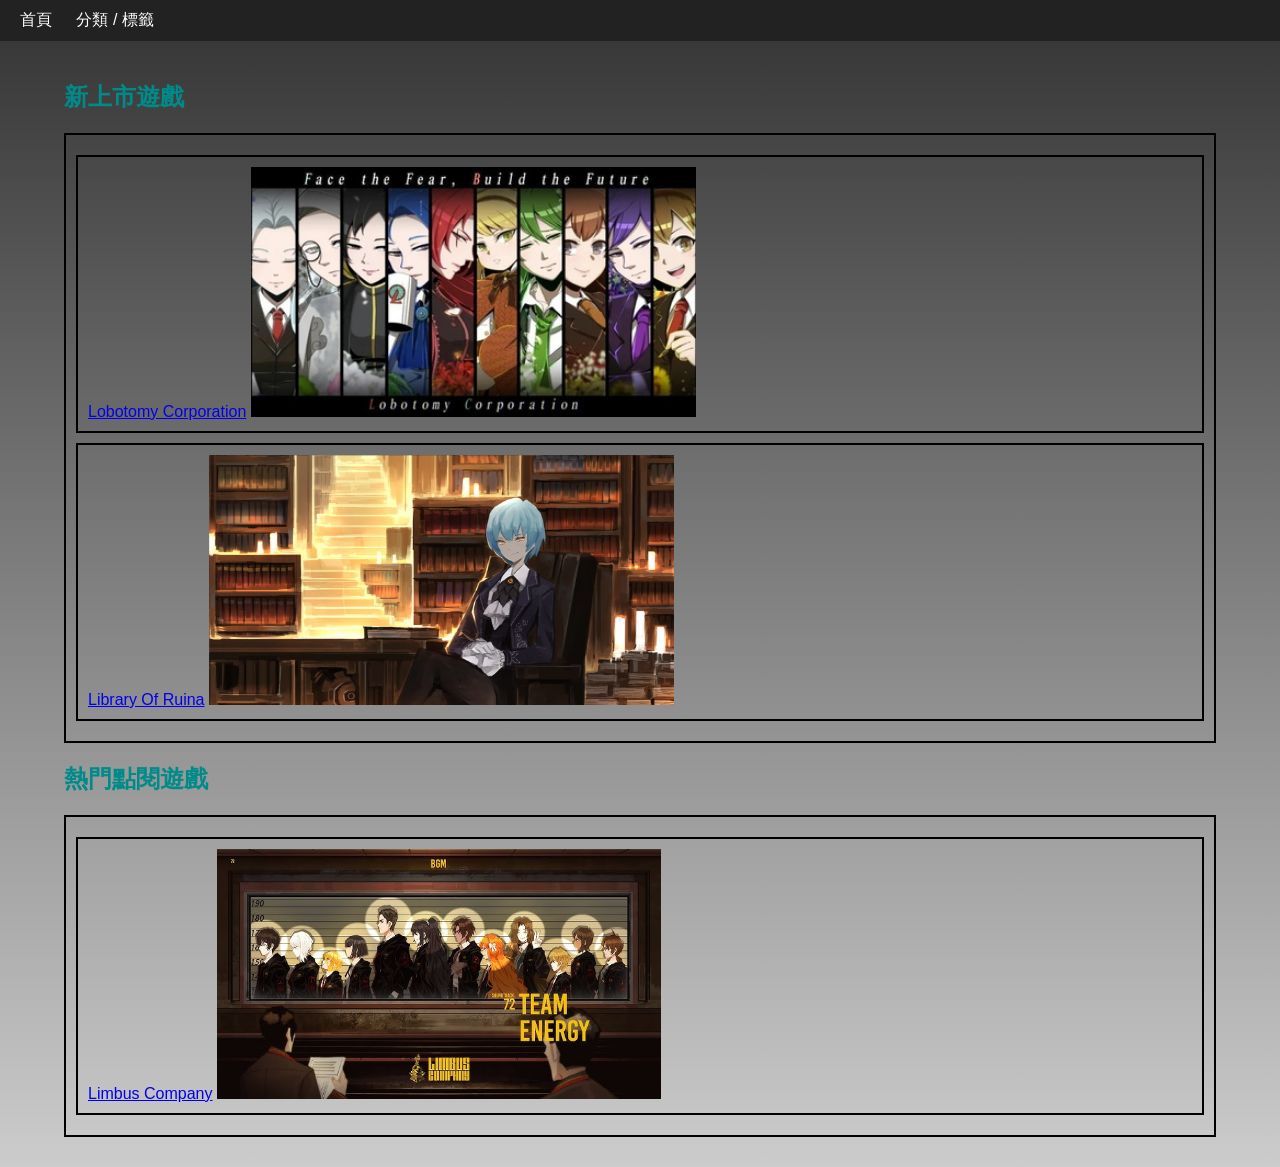
<file: index.html>
<!DOCTYPE html>
<html lang="zh-Hant">
<head>
    <meta charset="UTF-8">
    <title>遊阿搜比 - 首頁</title>
    <link rel="stylesheet" href="style.css">
</head>
<body>
    <header class="navbar">
        <nav>
            <a href="index.html">首頁</a>
            <a href="search.html">分類 / 標籤</a>
        </nav>
    </header>

    <main class="container">
        <section>
            <h1>新上市遊戲</h1>
            <div class="game-box">
                <article class="game-item">
                    <a href="game.html">Lobotomy Corporation</a>
                    <img src="images/lob1.jpg" alt="Lobotomy Corporation 封面" style="height: 250px;">
                </article>
                <article class="game-item">
                    <a href="game2.html">Library Of Ruina</a>
                    <img src="images/lib1.jfif" alt="Library Of Ruina 封面" style="height: 250px;">
                </article>
            </div>
        </section>

        <section>
            <h1>熱門點閱遊戲</h1>
            <div class="game-box">
                <article class="game-item">
                    <a href="game3.html">Limbus Company</a>
                    <img src="images/lim1.jpg" alt="Limbus Company 封面" style="height: 250px;">
                </article>
            </div>
        </section>
    </main>
</body>
</html>
</file>
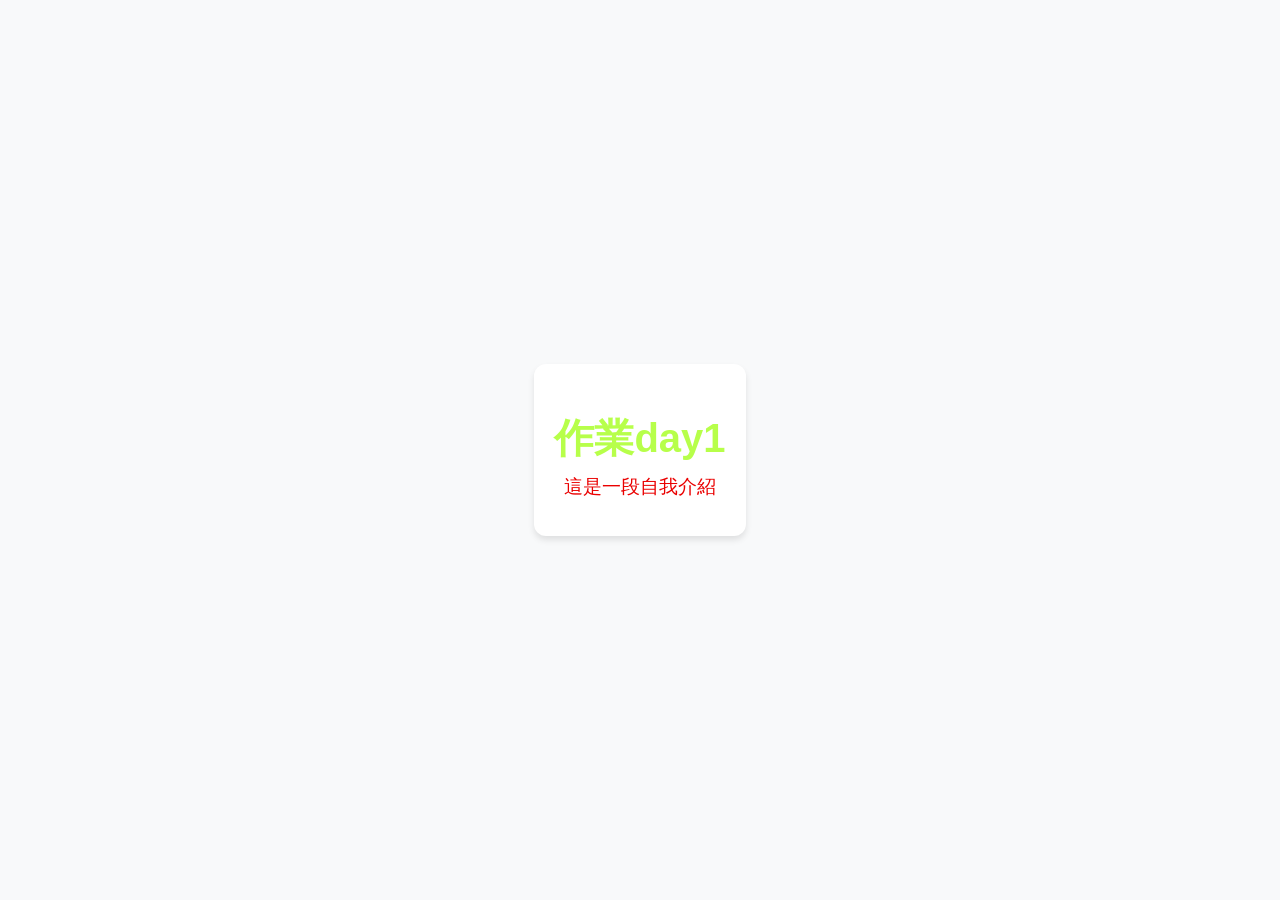
<file: nutc2504lab_hwday1/index.html>
<!DOCTYPE html>
<html lang="zh-Hant">
<head>
    <meta charset="UTF-8">
    <meta name="viewport" content="width=device-width, initial-scale=1.0">
    <title>資工三1_黃伍麟_abcd0624tw@gmail.com</title>
    <link rel="stylesheet" href="color.css">
</head>
<body>

    <div class="container">
        <h1>作業day1</h1>
        <h2>這是一段自我介紹</h2>
    </div>

</body>
</html>
</file>
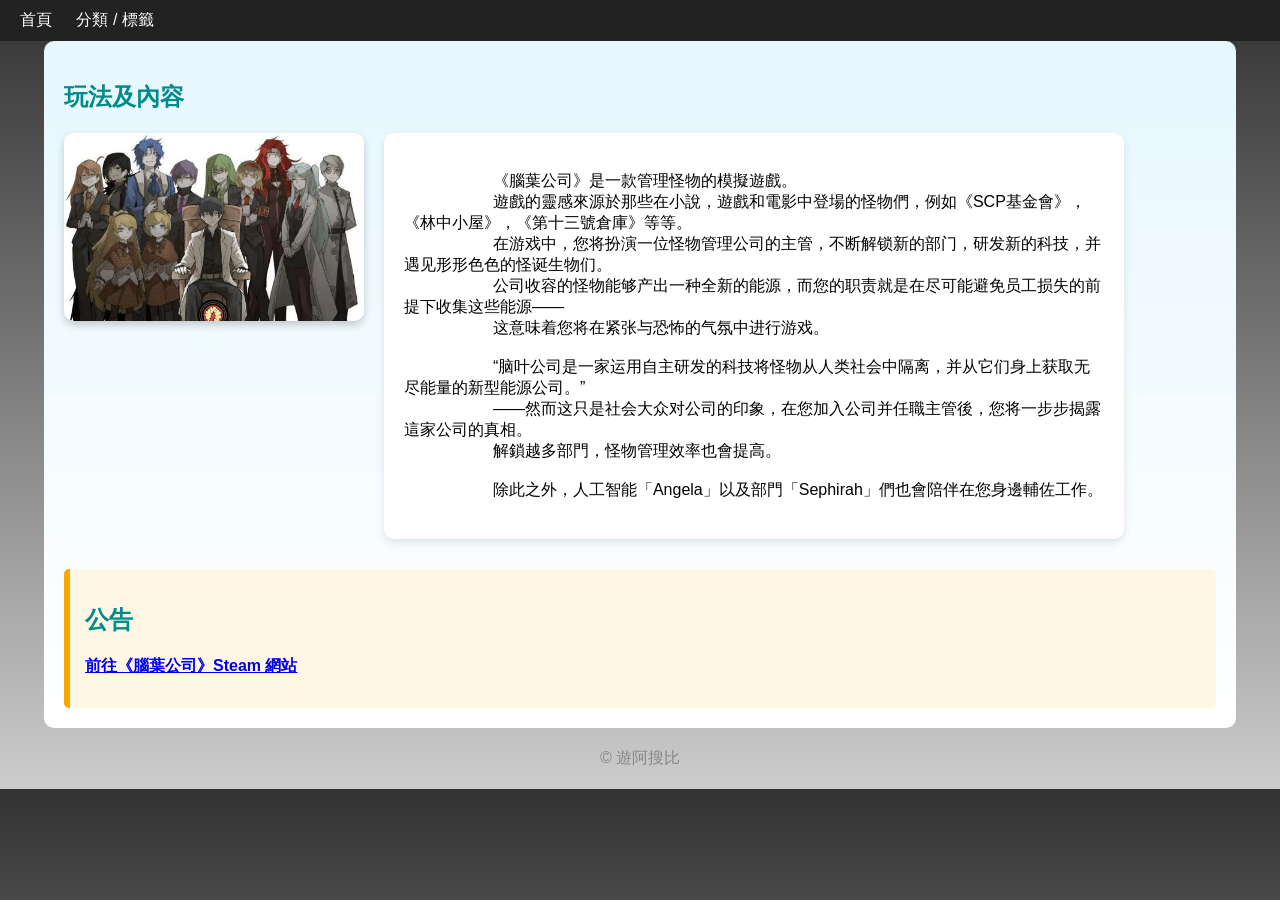
<file: game.html>
<!DOCTYPE html>
<html lang="zh-Hant">
<head>
    <meta charset="UTF-8">
    <title>腦葉公司 - 遊戲子頁面</title>
    <link rel="stylesheet" href="style.css">
</head>
<body style="background-color: #e6f7ff;">
    <header class="navbar">
        <nav>
            <a href="index.html">首頁</a>
            <a href="search.html">分類 / 標籤</a>
        </nav>
    </header>

    <main class="container game-detail">
        <section>
            <h2>玩法及內容</h2>
            <div class="game-content">
                <img src="images/lob2.jpg" alt="遊戲封面">
                <div class="text-box">
                    《腦葉公司》是一款管理怪物的模擬遊戲。
                    遊戲的靈感來源於那些在小說，遊戲和電影中登場的怪物們，例如《SCP基金會》，《林中小屋》，《第十三號倉庫》等等。
                    在游戏中，您将扮演一位怪物管理公司的主管，不断解锁新的部门，研发新的科技，并遇见形形色色的怪诞生物们。
                    公司收容的怪物能够产出一种全新的能源，而您的职责就是在尽可能避免员工损失的前提下收集这些能源——
                    这意味着您将在紧张与恐怖的气氛中进行游戏。

                    “脑叶公司是一家运用自主研发的科技将怪物从人类社会中隔离，并从它们身上获取无尽能量的新型能源公司。”
                    ——然而这只是社会大众对公司的印象，在您加入公司并任職主管後，您将一步步揭露這家公司的真相。
                    解鎖越多部門，怪物管理效率也會提高。

                    除此之外，人工智能「Angela」以及部門「Sephirah」們也會陪伴在您身邊輔佐工作。
                </div>
            </div>
        </section>

        <section class="announcement">
            <h2>公告</h2>
            <p>
                <a href="https://store.steampowered.com/app/568220/Lobotomy_Corporation__Monster_Management_Simulation/" target="_blank">
                    前往《腦葉公司》Steam 網站
                </a>
            </p>
        </section>
    </main>

    <footer style="text-align:center; padding:20px; color: #888;">
        © 遊阿搜比
    </footer>
</body>
</html>
</file>
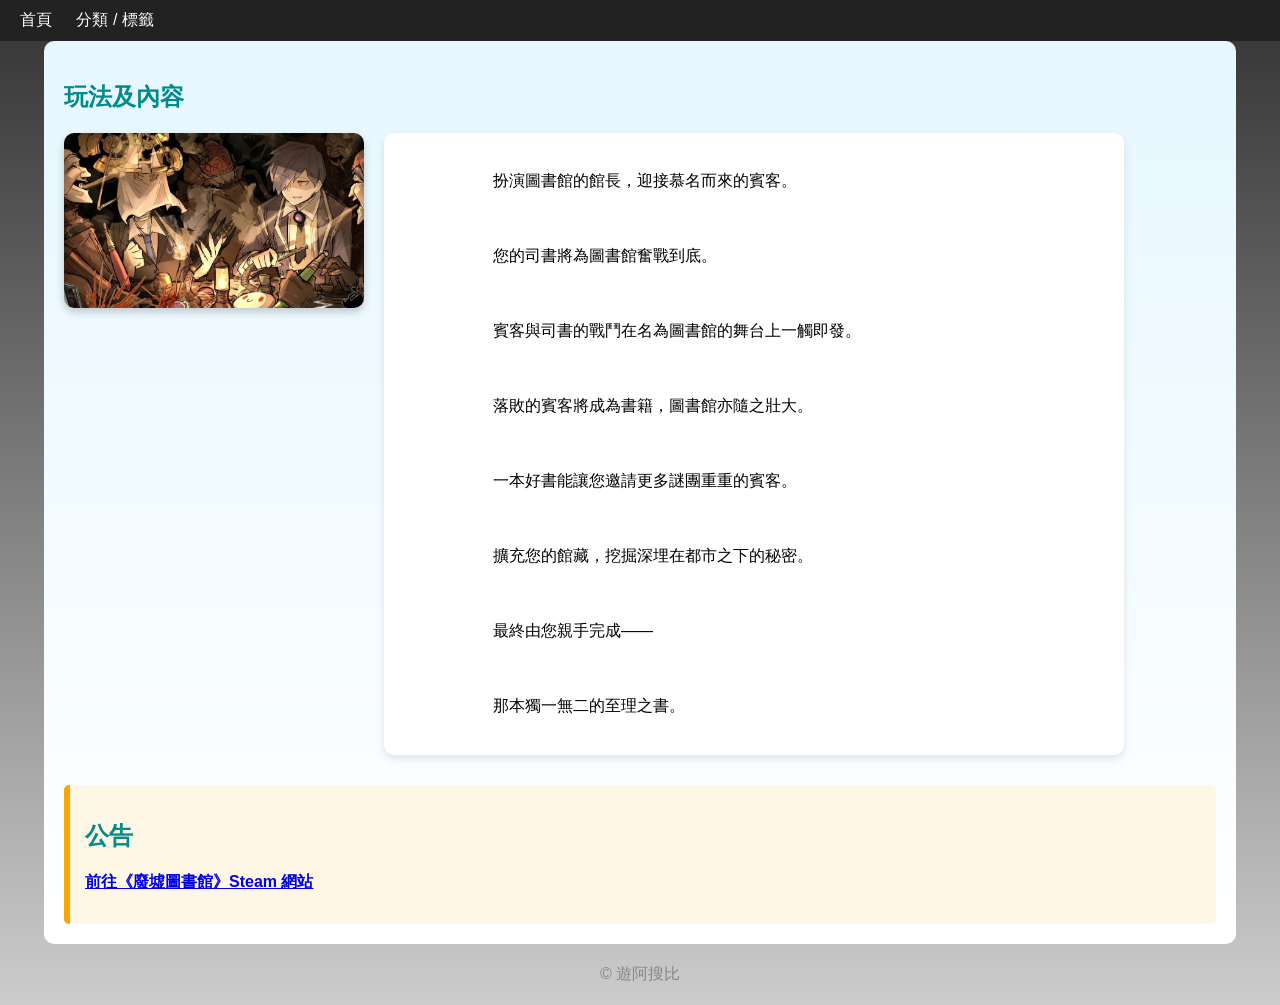
<file: game2.html>
<!DOCTYPE html>
<html lang="zh-Hant">
<head>
    <meta charset="UTF-8">
    <title>廢墟圖書館 - 遊戲子頁面</title>
    <link rel="stylesheet" href="style.css">
</head>
<body style="background-color: #e6f7ff;">
    <header class="navbar">
        <nav>
            <a href="index.html">首頁</a>
            <a href="search.html">分類 / 標籤</a>
        </nav>
    </header>

    <main class="container game-detail">
        <section>
            <h2>玩法及內容</h2>
            <div class="game-content">
                <img src="images/lib2.jpg" alt="遊戲封面">
                <div class="text-box">
                    扮演圖書館的館長，迎接慕名而來的賓客。<br><br>

                    您的司書將為圖書館奮戰到底。<br><br>

                    賓客與司書的戰鬥在名為圖書館的舞台上一觸即發。<br><br>

                    落敗的賓客將成為書籍，圖書館亦隨之壯大。<br><br>

                    一本好書能讓您邀請更多謎團重重的賓客。<br><br>

                    擴充您的館藏，挖掘深埋在都市之下的秘密。<br><br>

                    最終由您親手完成——<br><br>

                    那本獨一無二的至理之書。
                </div>
            </div>
        </section>

        <section class="announcement">
            <h2>公告</h2>
            <p>
                <a href="https://store.steampowered.com/app/1256670/Library_Of_Ruina/?l=schinese" target="_blank">
                    前往《廢墟圖書館》Steam 網站
                </a>
            </p>
        </section>
    </main>

    <footer style="text-align:center; padding:20px; color:#888;">
        © 遊阿搜比 
    </footer>
</body>
</html>
</file>
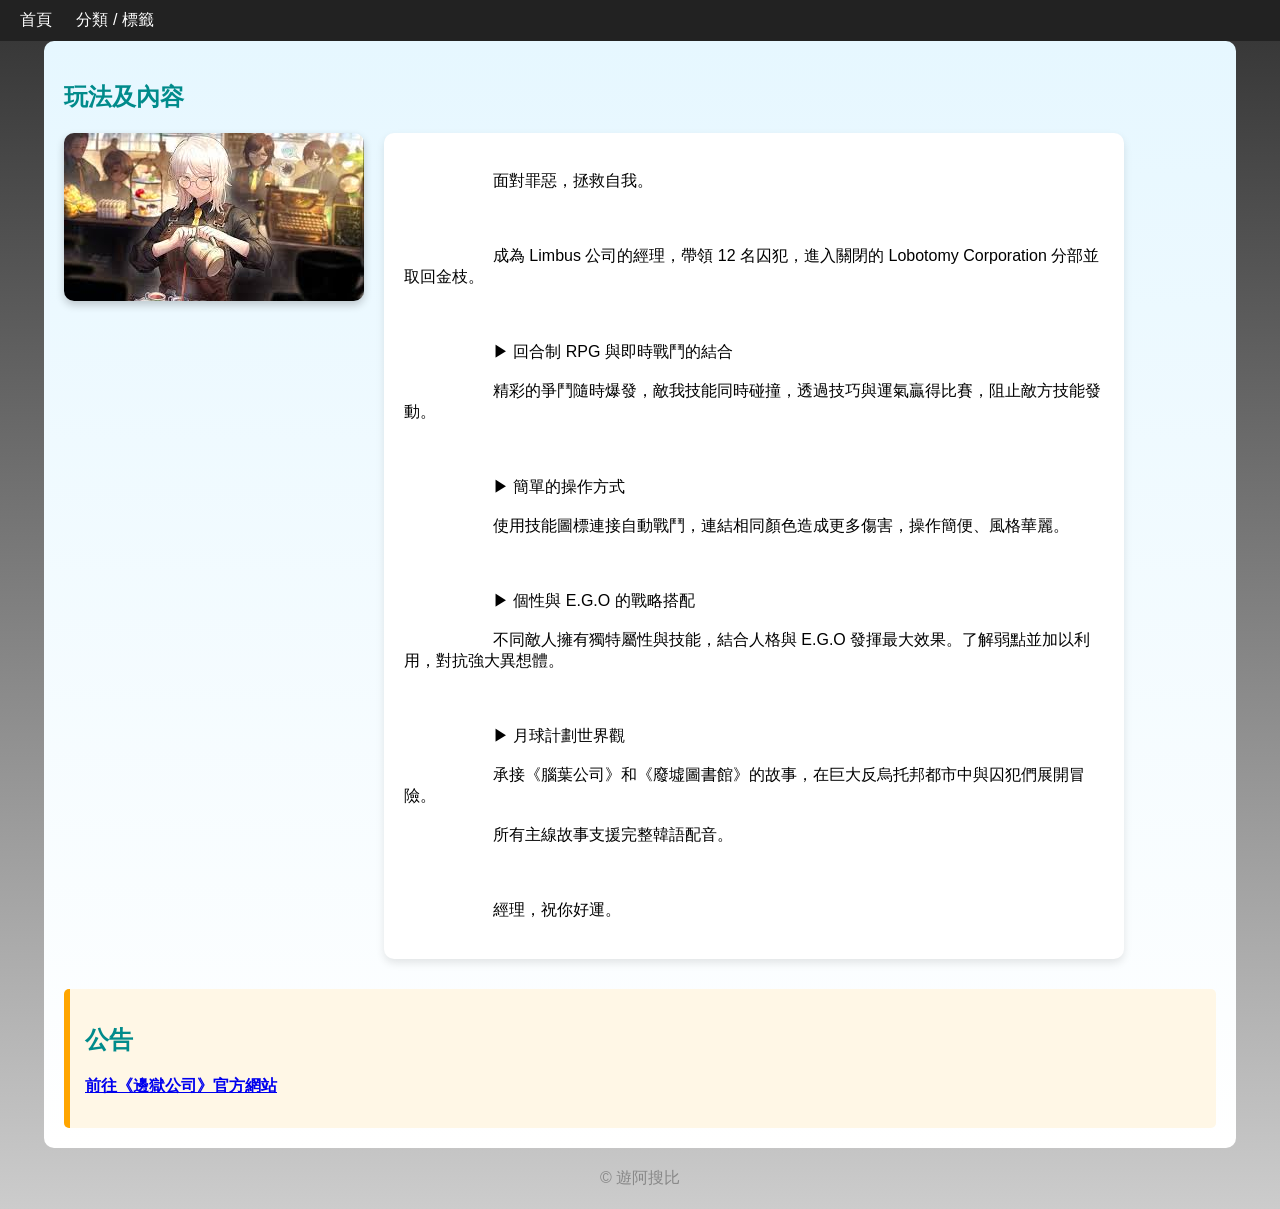
<file: game3.html>
<!DOCTYPE html>
<html lang="zh-Hant">
<head>
    <meta charset="UTF-8">
    <title>邊獄公司 - 遊戲子頁面</title>
    <link rel="stylesheet" href="style.css">
</head>
<body style="background-color: #e6f7ff;">
    <header class="navbar">
        <nav>
            <a href="index.html">首頁</a>
            <a href="search.html">分類 / 標籤</a>
        </nav>
    </header>

    <main class="container game-detail">
        <section>
            <h2>玩法及內容</h2>
            <div class="game-content">
                <img src="images/lim2.jfif" alt="遊戲封面">
                <div class="text-box">
                    面對罪惡，拯救自我。<br><br>

                    成為 Limbus 公司的經理，帶領 12 名囚犯，進入關閉的 Lobotomy Corporation 分部並取回金枝。<br><br>

                    ▶ 回合制 RPG 與即時戰鬥的結合<br>
                    精彩的爭鬥隨時爆發，敵我技能同時碰撞，透過技巧與運氣贏得比賽，阻止敵方技能發動。<br><br>

                    ▶ 簡單的操作方式<br>
                    使用技能圖標連接自動戰鬥，連結相同顏色造成更多傷害，操作簡便、風格華麗。<br><br>

                    ▶ 個性與 E.G.O 的戰略搭配<br>
                    不同敵人擁有獨特屬性與技能，結合人格與 E.G.O 發揮最大效果。了解弱點並加以利用，對抗強大異想體。<br><br>

                    ▶ 月球計劃世界觀<br>
                    承接《腦葉公司》和《廢墟圖書館》的故事，在巨大反烏托邦都市中與囚犯們展開冒險。<br>
                    所有主線故事支援完整韓語配音。<br><br>

                    經理，祝你好運。
                </div>
            </div>
        </section>

        <section class="announcement">
            <h2>公告</h2>
            <p>
                <a href="https://limbuscompany.global/" target="_blank">
                    前往《邊獄公司》官方網站
                </a>
            </p>
        </section>
    </main>

    <footer style="text-align:center; padding:20px; color:#888;">
        © 遊阿搜比 
    </footer>
</body>
</html>
</file>
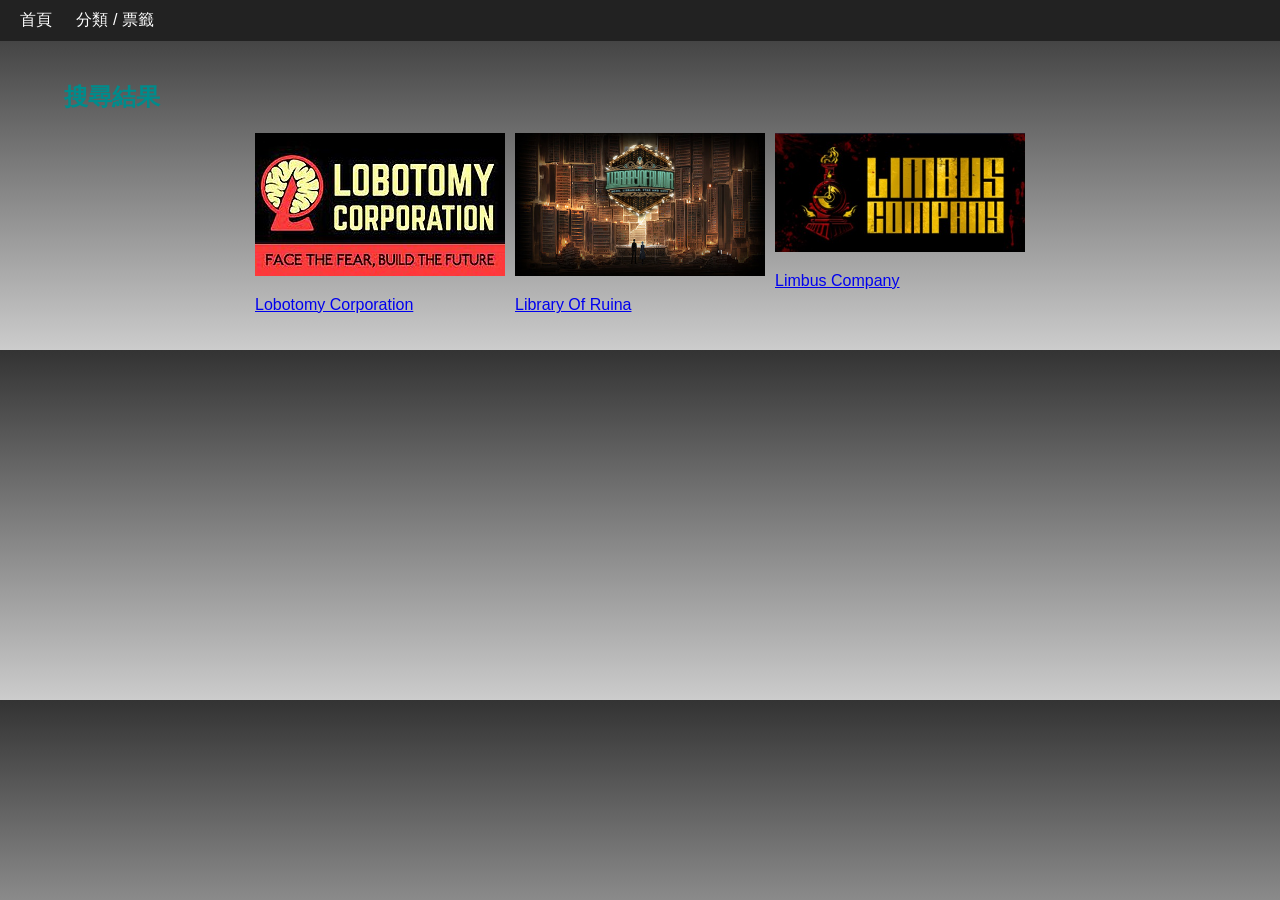
<file: search.html>
<!DOCTYPE html>
<html lang="zh-Hant">
<head>
    <meta charset="UTF-8">
    <title>搜尋頁 - 遊戲分類</title>
    <link rel="stylesheet" href="style.css">
</head>
<body>
    <header class="navbar">
        <nav>
            <a href="index.html">首頁</a>
            <a href="search.html">分類 / 票籤</a>
        </nav>
    </header>

    <main class="container">
        <section>
            <h2>搜尋結果</h2>
            <div class="search-results">
                <article>
                    <a href="game.html">
                        <img src="images/lob.jpeg" alt="Lobotomy Corporation 封面">
                        <p>Lobotomy Corporation</p>
                    </a>
                </article>
                <article>
                    <a href="game2.html">
                        <img src="images/lib.jpeg" alt="Library Of Ruina 封面">
                        <p>Library Of Ruina</p>
                    </a>
                </article>
                <article>
                    <a href="game3.html">
                        <img src="images/lim.jpg" alt="Limbus Company 封面">
                        <p>Limbus Company</p>
                    </a>
                </article>
            </div>
        </section>
    </main>
</body>
</html>
</file>
<file: style.css>
@charset "UTF-8";
@media (min-width: 601px) {
html {
    font-size: 100%;
}
body {
    font-family: 'Microsoft JhengHei', sans-serif;
    margin: 0;
    background: linear-gradient(#333, #ccc);
    color: #000;
}

.container {
    width: 90%;
    margin: 0 auto;
    padding: 20px;
}

h1, h2 {
    color:#008B8B;
}
pre {
  font-family: 'Microsoft JhengHei', Consolas, monospace;
}


.game-box, .game-item {
    border: 2px solid #000;
    padding: 10px;
    margin: 10px 0;
}

.navbar {
    display: flex;
    justify-content: space-between;
    background-color: #222;
    color: white;
    padding: 10px;
}

.navbar a {
    color: white;
    text-decoration: none;
    margin: 0 10px;
	
}

.search-results {
    display: flex;
    gap: 10px;
	flex-wrap: wrap;
justify-content: center; 

}

.search-results img {
	width: 100%;
    max-width: 250px;
    height: auto;
    object-fit: contain;	
}



.section {
    margin: 20px 0;
}



.game-detail {
    background: linear-gradient(to bottom, #e6f7ff, #ffffff);
    padding: 20px;
    border-radius: 10px;
}

.game-content {
    display: flex;
    gap: 20px;
    align-items: flex-start;
    flex-wrap: wrap;
}

.game-content img {
    max-width: 300px;
    border-radius: 10px;
    box-shadow: 0 4px 8px rgba(0,0,0,0.2);
}

.text-box {
    flex: 1;
    background: white;
    padding: 20px;
    border-radius: 10px;
    box-shadow: 0 4px 8px rgba(0,0,0,0.1);
    max-width: 700px;
    overflow-x: auto;
    white-space: pre-wrap;
}

.announcement {
    background: #fff7e6;
    padding: 15px;
    margin-top: 30px;
    border-left: 6px solid orange;
    border-radius: 5px;
    font-weight: bold;
}
}
@charset "UTF-8";
@media (max-width: 600px) {
html {
    font-size: 100%;
}
body {
    font-family: 'Microsoft JhengHei', sans-serif;
    margin: 0;
    background: linear-gradient(#333, #ccc);
    color: #000;
}

.container {
    width: 90%;
    margin: 0 auto;
    padding: 20px;
}

h1, h2 {
    color:#008B8B;
}
pre {
  font-family: 'Microsoft JhengHei', Consolas, monospace;
}


.game-box, .game-item {
    border: 2px solid #000;
    padding: 10px;
    margin: 10px 0;
}

.navbar {
    display: flex;
    justify-content: space-between;
    background-color: #222;
    color: white;
    padding: 10px;
}

.navbar a {
    color: white;
    text-decoration: none;
    margin: 0 10px;
	
}

.search-results {
    display: flex;
    gap: 10px;
	flex-wrap: wrap;
justify-content: center; 

}

.search-results img {
    width: 100%;
    max-width: 250px;
    height: auto;
    object-fit: contain;	
}
.search-results a {
      flex: 1 1 100%;
  }


.section {
    margin: 20px 0;
}



.game-detail {
    background: linear-gradient(to bottom, #e6f7ff, #ffffff);
    padding: 20px;
    border-radius: 10px;
}

.game-content {
    display: flex;
    gap: 20px;
    align-items: flex-start;
    flex-wrap: wrap;
}

.game-content img {
    max-width: 300px;
    border-radius: 10px;
    box-shadow: 0 4px 8px rgba(0,0,0,0.2);
}

.text-box {
    flex: 1;
    background: white;
    padding: 20px;
    border-radius: 10px;
    box-shadow: 0 4px 8px rgba(0,0,0,0.1);
    max-width: 700px;
    overflow-x: auto;
    white-space: pre-wrap;
}

.announcement {
    background: #fff7e6;
    padding: 15px;
    margin-top: 30px;
    border-left: 6px solid orange;
    border-radius: 5px;
    font-weight: bold;
}
}
</file>
<file: nutc2504lab_hwday1/color.css>
body {
    font-family: -apple-system, BlinkMacSystemFont, "Segoe UI", Roboto, sans-serif;
    display: flex;
    flex-direction: column;
    justify-content: center;
    align-items: center;
    height: 100vh;
    margin: 0;
    background-color: #f8f9fa;
    color: #333;
}

.container {
    text-align: center;
    padding: 20px;
    background: white;
    border-radius: 12px;
    box-shadow: 0 4px 6px rgba(0,0,0,0.1);
}

h1 {
    margin-bottom: 8px;
    font-size: 2.5rem;
    color: #B7FF4A;
}

h2 {
    margin-top: 0;
    font-weight: 400;
    color: #EA0000;
    font-size: 1.2rem;
}
</file>
